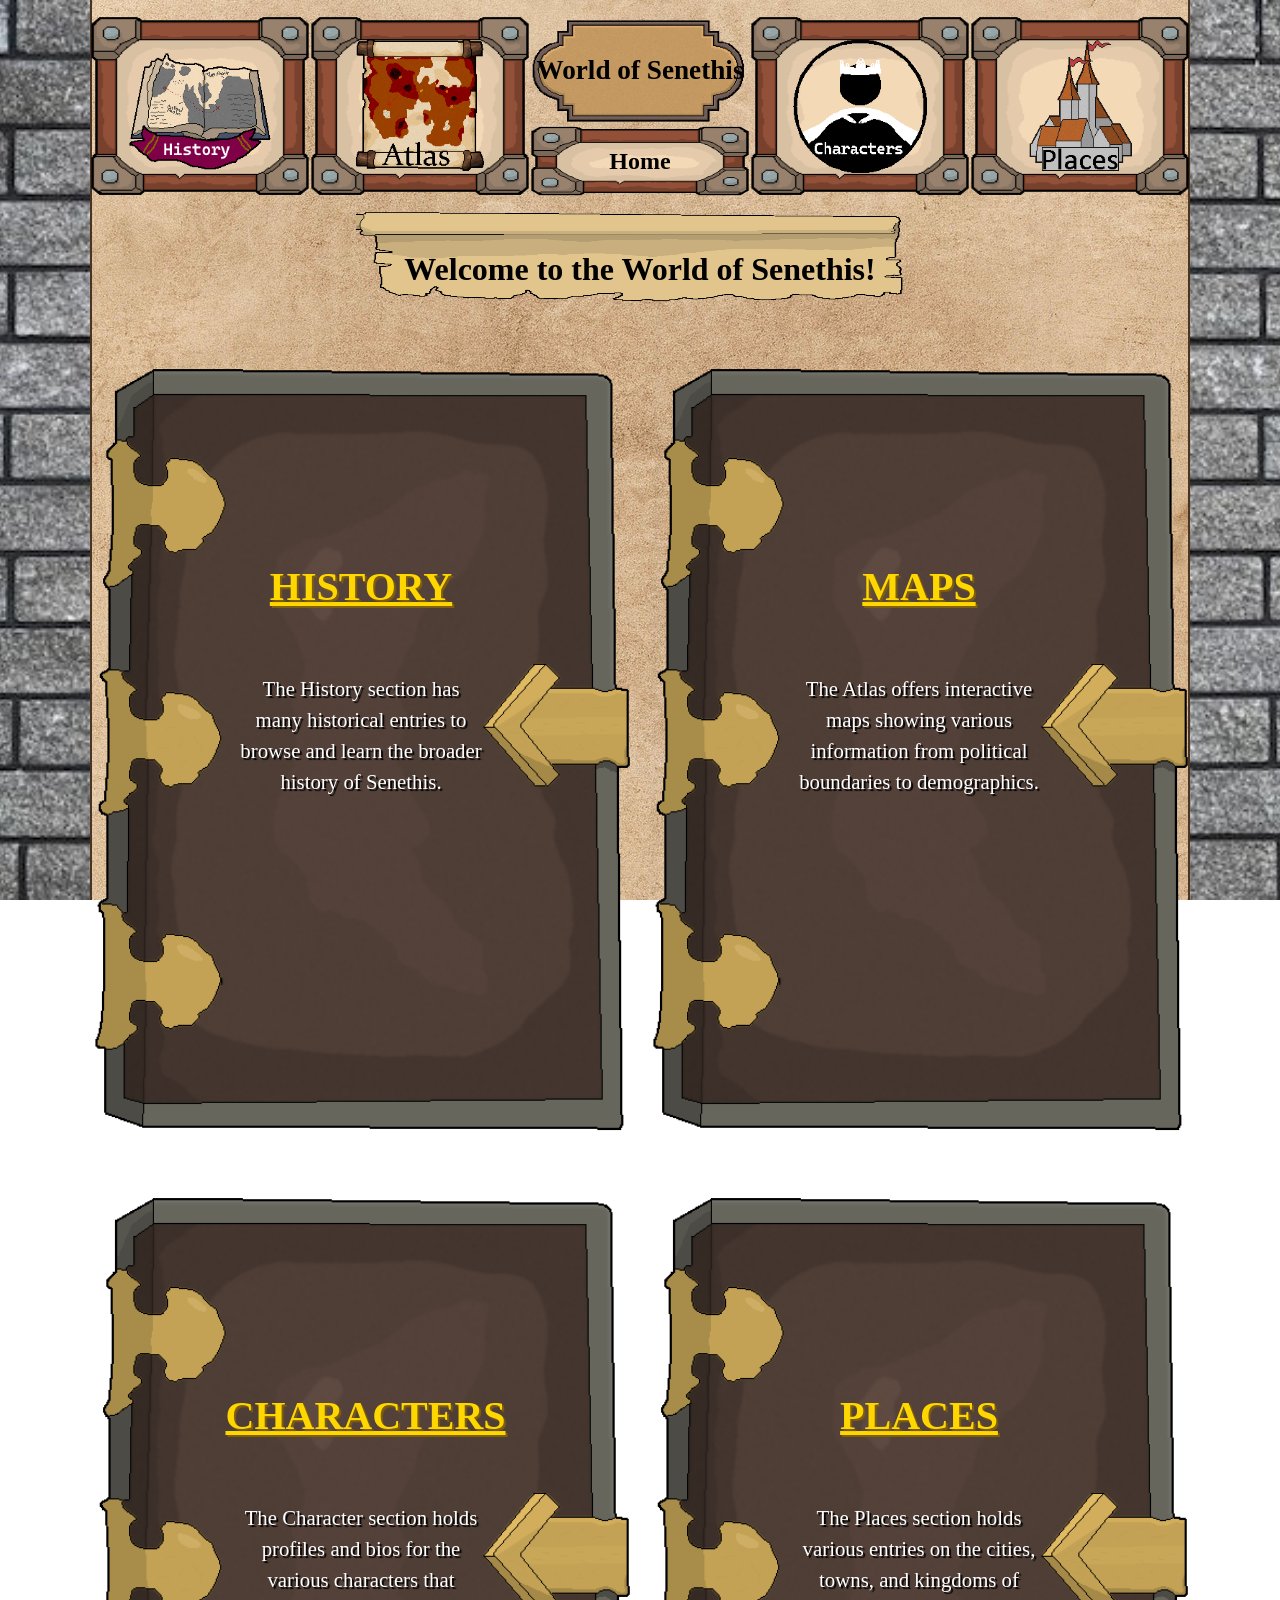
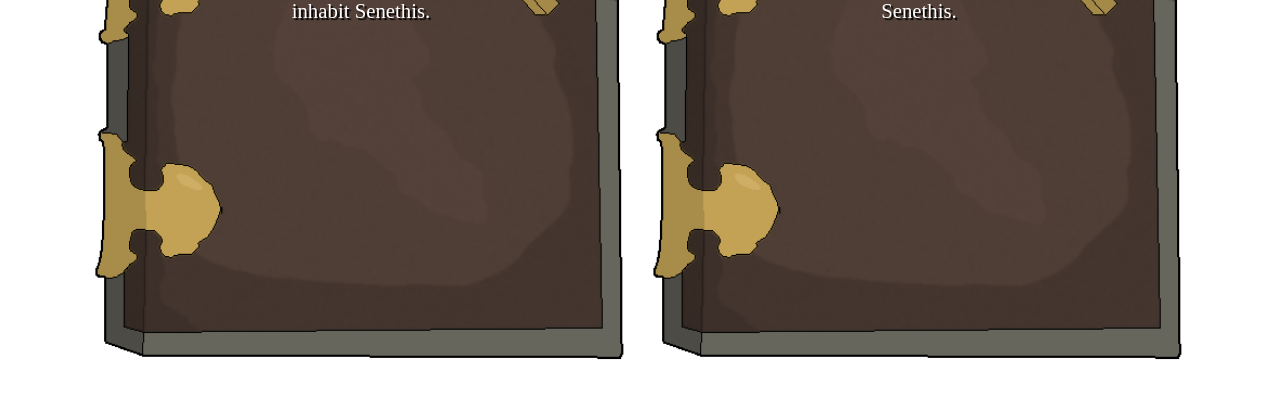
<file: index.html>
<!DOCTYPE html>
<html lang="en">
    <head>
        <meta charset="UTF-8">
        <meta name="viewport" content="width=device-width, initial scale=1.0">
        <title>World of Senethis</title>
        <link rel="stylesheet" href="../styles/global.css">
        <link rel="stylesheet" href="../styles/index.css">
    </head>
    <body>

        <div id="parchmentimage"></div>

        <section id="allpagecontent">

            <!-- \/ Handles the topbar that is used on all of the pages \/ -->
            <section id="topbar">
                <h1 class="topbarbanner" id="topbarheader">World of Senethis</h1>
                <h2 id="topbarhistory" class="topbarbanner"><a href="page htmls/history.html"> <img src="../images/historyIcon.png" alt="History"></a></h2>
                <h2 id="topbarmaps" class="topbarbanner"><a href="page htmls/maps.html"> <img src="../images/Atlas.png" alt="Maps"></a></h2>
                <h2 id="topbarhome" class="topbarbanner"><a href="../index.html">Home</a></h2>
                <h2 id="topbarcharacters" class="topbarbanner"><a href="page htmls/characters.html"> <img src="../images/PeopleIcon.png" alt="Characters"></a></h2>
                <h2 id="topbarplaces" class="topbarbanner"><a href="page htmls/place.html"> <img src="../images/Places.png" alt="Places"> </a></h2>
            </section>

            <!-- \/ Displays the different page headers and info as well as making the headers links to the pages descrived \/ -->
            <section id="homepagecontent"> <!-- Holds all of the content on the homepage -->
                <h2 class="homepagebanner">Welcome to the World of Senethis!</h2>
                <div id="homepageinfogrid">
                    <div class="homepageBox">
                        <h2 class="homepagelink" id="homepagehistory"><a href="page htmls/history.html">HISTORY</a></h2>
                            <p class="homepageinfo" id="homepagehistoryinfo">
                                The History section has many historical entries to browse and learn the broader history of Senethis.
                            </p>
                    </div>
                    <div class="homepageBox">
                        <h2 class="homepagelink" id="homepagemaps"><a href="page htmls/maps.html">MAPS</a></h2>
                            <p class="homepageinfo" id="homepagemapsinfo">
                                The Atlas offers interactive maps showing various information from political boundaries to demographics.
                            </p>
                    </div>
                    <div class="homepageBox">
                        <h2 class="homepagelink" id="homepagecharacters"><a href="page htmls/characters.html">CHARACTERS</a></h2>
                            <p class="homepageinfo" id="homepagecharactersinfo">
                                The Character section holds profiles and bios for the various characters that inhabit Senethis.
                            </p>
                    </div>
                    <div class="homepageBox">
                    <h2 class="homepagelink" id="homepageplaces"><a href="page htmls/place.html">PLACES</a></h2>
                        <p class="homepageinfo" id="homepageplacesinfo">
                            The Places section holds various entries on the cities, towns, and kingdoms of Senethis.
                        </p>
                    </div>
                </div>
            </section>

        </section>

    </body>
</html>
</file>
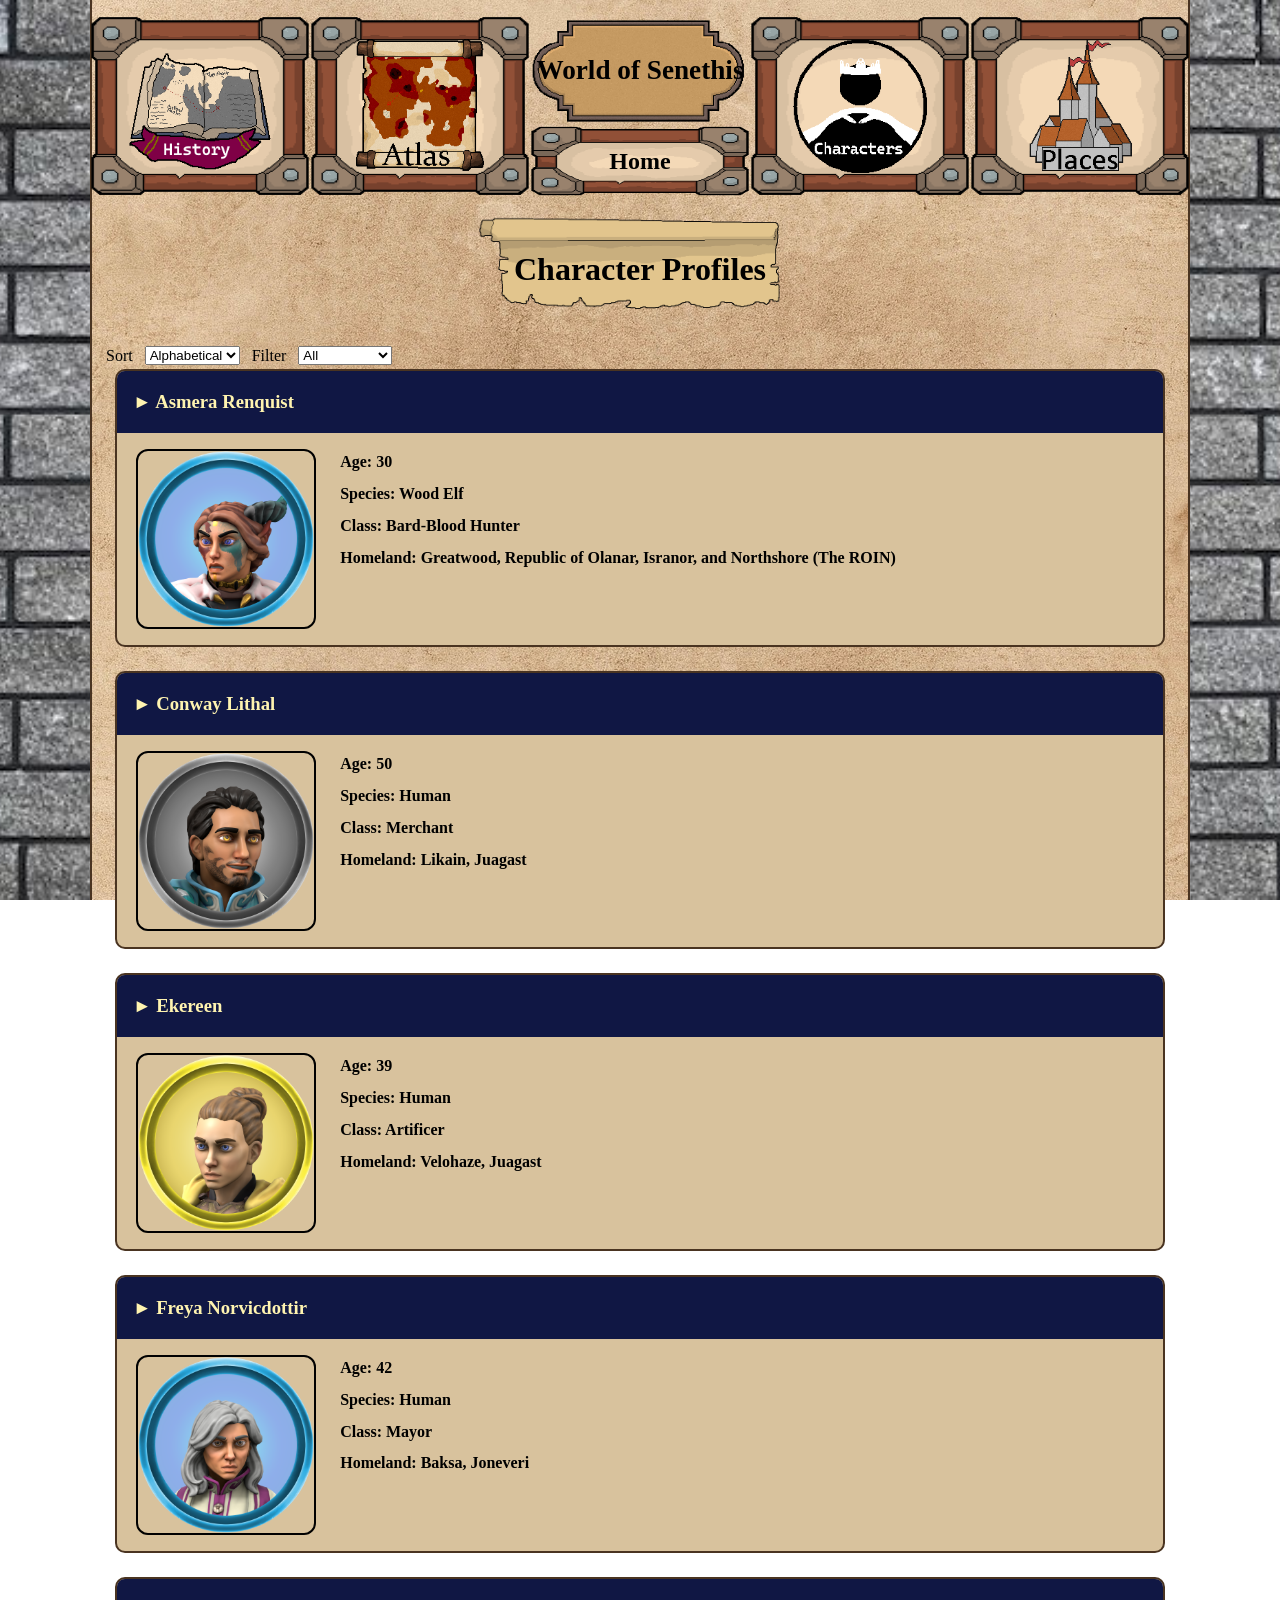
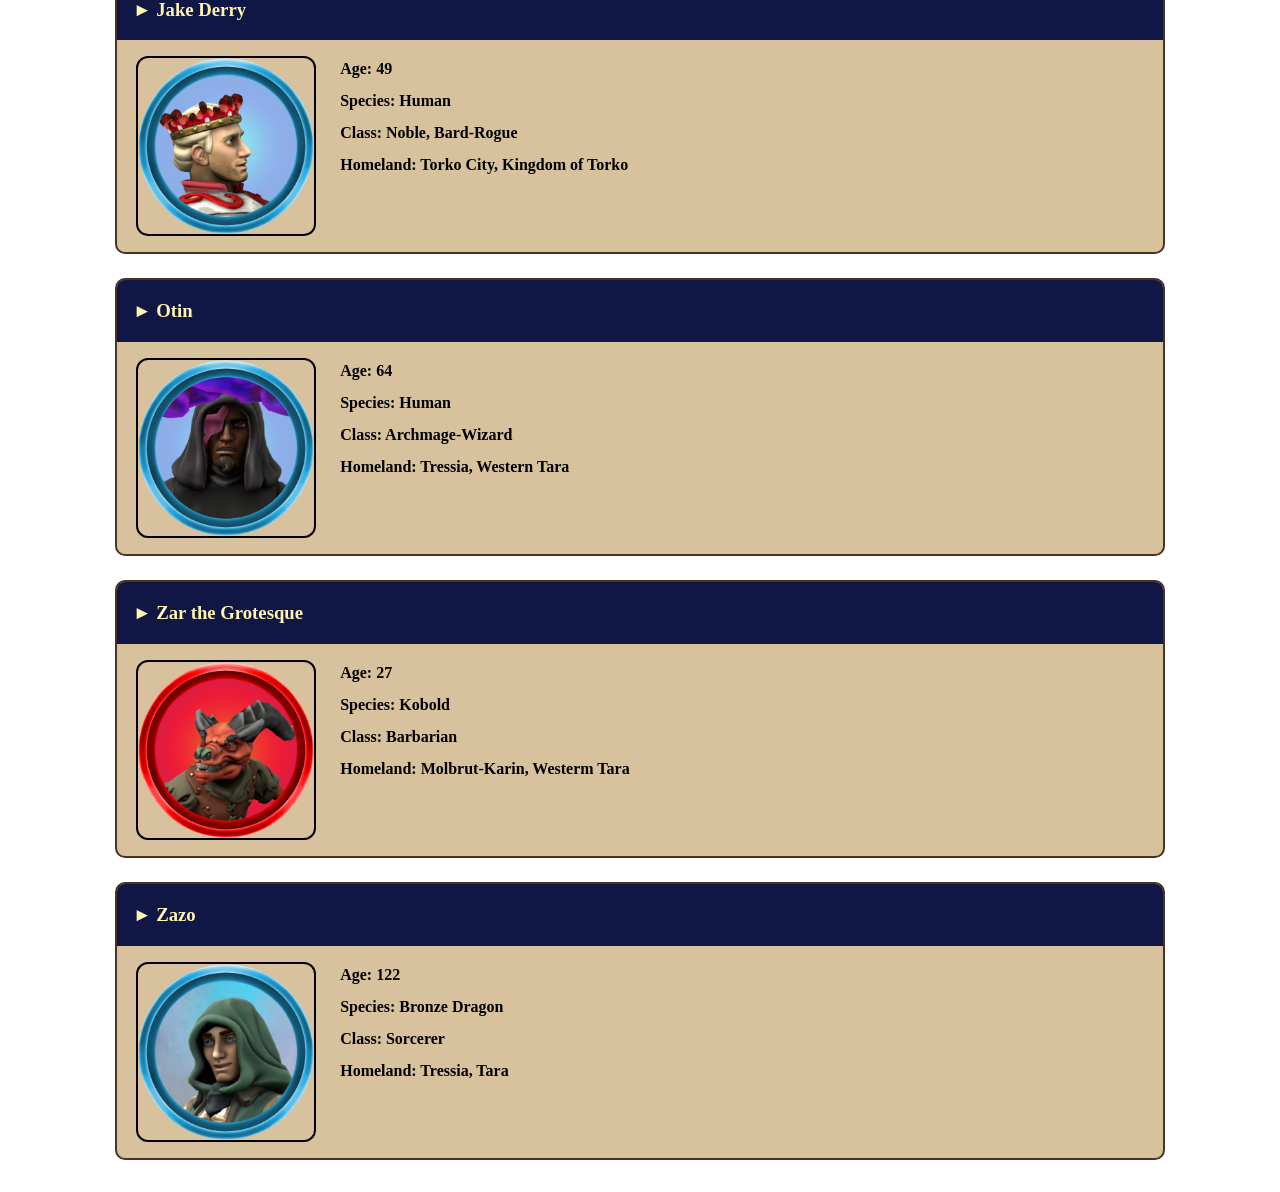
<file: page htmls/characters.html>
<!DOCTYPE html>
<html lang="en">
    <head>
        <meta charset="UTF-8">
        <meta name="viewport" content="width=device-width, initial scale=1.0">
        <title>Characters - World of Senethis</title>
        <link rel="stylesheet" href="../styles/global.css">
        <link rel="stylesheet" href="../styles/characters.css">
        <script src="../entries/characterProfiles.js" defer></script>
        <script src="../page scripts/characterScript.js" defer></script>
    </head>
    <body>
        <div id="parchmentimage"></div>
        <section id="allpagecontent">
            <section id="topbar"> <!-- Handles the topbar that is used on all of the pages -->
                <h1 class="topbarbanner" id="topbarheader">World of Senethis</h1>
                <h2 id="topbarhistory" class="topbarbanner"><a href="history.html"> <img src="../images/historyIcon.png" alt="History"></a></h2>
                <h2 id="topbarmaps" class="topbarbanner"><a href="maps.html"> <img src="../images/Atlas.png" alt="Maps"></a></h2>
                <h2 id="topbarhome" class="topbarbanner"><a href="../index.html">Home</a></h2>
                <h2 id="topbarcharacters" class="topbarbanner"><a href="characters.html"> <img src="../images/PeopleIcon.png" alt="Characters"></a></h2>
                <h2 id="topbarplaces" class="topbarbanner"><a href="place.html"> <img src="../images/Places.png" alt="Places"> </a></h2>
            </section>
            <section id="characterpageContent">
                <h2 id="characterpagebanner">
                    Character Profiles
                </h2>

                <section id="entryControls">

                    <label>Sort</label>

                    <select id="sortSelect">
                        <option value="alpha">Alphabetical</option>
                        <option value="date">Age</option>
                    </select>

                    <label>Filter</label>

                    <select id="filterSelect">
                        <option value="all">All</option>
                        <option value="campaign1">Campaign 1</option>
                        <option value="campaign2">Campaign 2</option>
                        <option value="campaign3">Campaign 3</option>
                    </select>

                </section>

                <section id="entryContent">

                </section>
            </section>
        </section>
    </body>
</html>
</file>
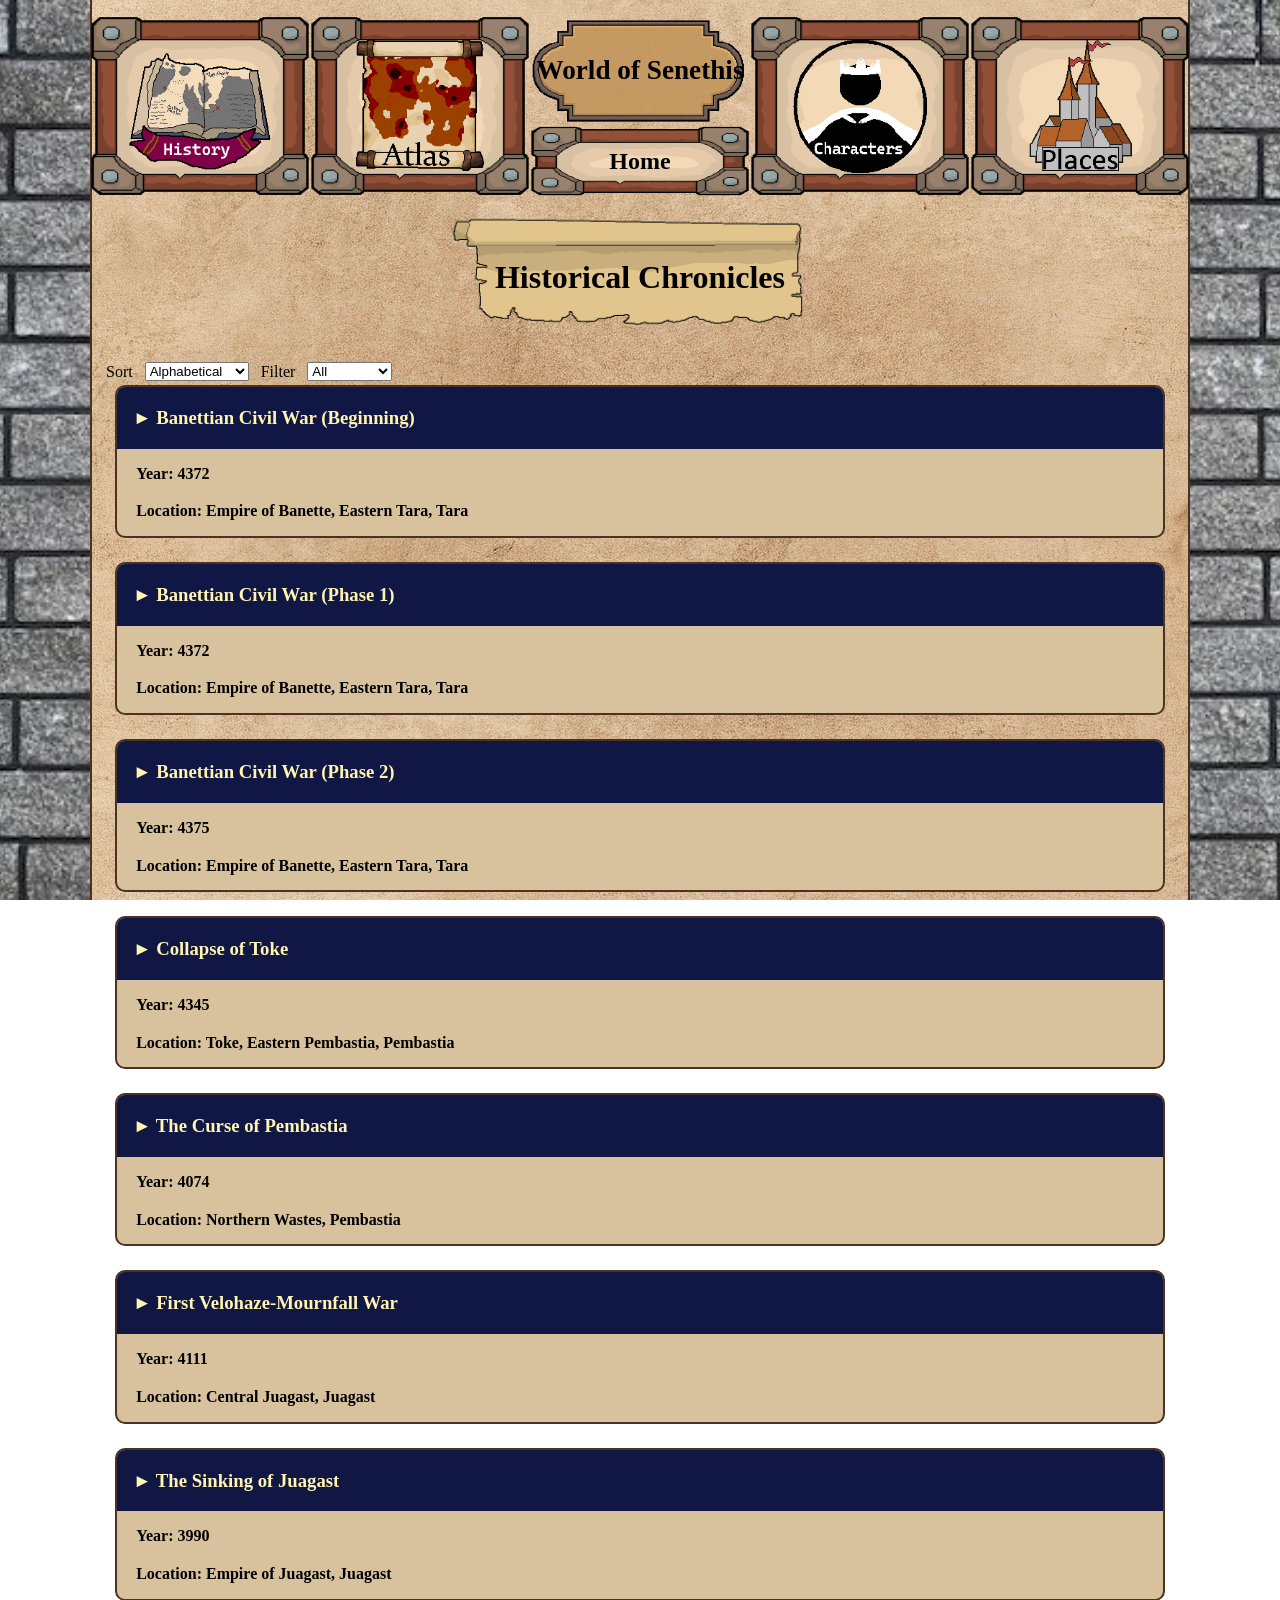
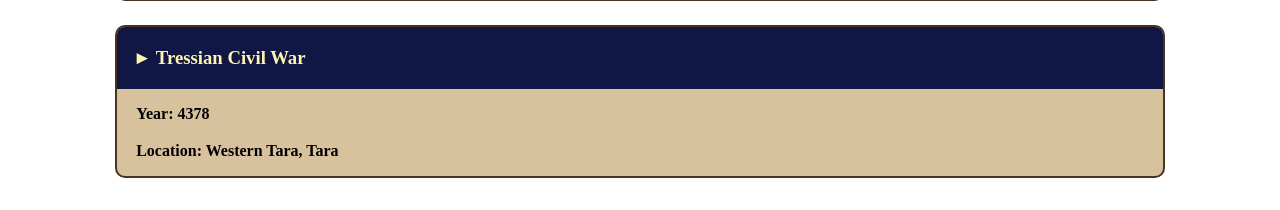
<file: page htmls/history.html>
<!DOCTYPE html>
<html lang="en">
    <head>
        <meta charset="UTF-8">
        <meta name="viewport" content="width=device-width, initial scale=1.0">
        <title>History - World of Senethis</title>
        <link rel="stylesheet" href="../styles/global.css">
        <link rel="stylesheet" href="../styles/history.css">
        <script src="../entries/historicalEntries.js" defer></script>
        <script src="../page scripts/historyScript.js" defer></script>
    </head>
    <body>
        <div id="parchmentimage"></div>
        <section id="allpagecontent">
            <section id="topbar"> <!-- Handles the topbar that is used on all of the pages -->
                <h1 class="topbarbanner" id="topbarheader">World of Senethis</h1>
                <h2 id="topbarhistory" class="topbarbanner"><a href="history.html"> <img src="../images/historyIcon.png" alt="History"></a></h2>
                <h2 id="topbarmaps" class="topbarbanner"><a href="maps.html"> <img src="../images/Atlas.png" alt="Maps"></a></h2>
                <h2 id="topbarhome" class="topbarbanner"><a href="../index.html">Home</a></h2>
                <h2 id="topbarcharacters" class="topbarbanner"><a href="characters.html"> <img src="../images/PeopleIcon.png" alt="Characters"></a></h2>
                <h2 id="topbarplaces" class="topbarbanner"><a href="place.html"> <img src="../images/Places.png" alt="Places"> </a></h2>
            </section>
            <section id="historypageContent">
                <h2 id="historypagebanner">
                    Historical Chronicles
                </h2>

                <section id="entryControls">

                    <label>Sort</label>

                    <select id="sortSelect">
                        <option value="alpha">Alphabetical</option>
                        <option value="date">Chronological</option>
                    </select>

                    <label>Filter</label>

                    <select id="filterSelect">
                        <option value="all">All</option>
                        <option value="juagast">Juagast</option>
                        <option value="tara">Tara</option>
                        <option value="pembastia">Pembastia</option>
                    </select>

                </section>

                <section id="entryContent">

                </section>
            </section>
        </section>
    </body>
</html>
</file>
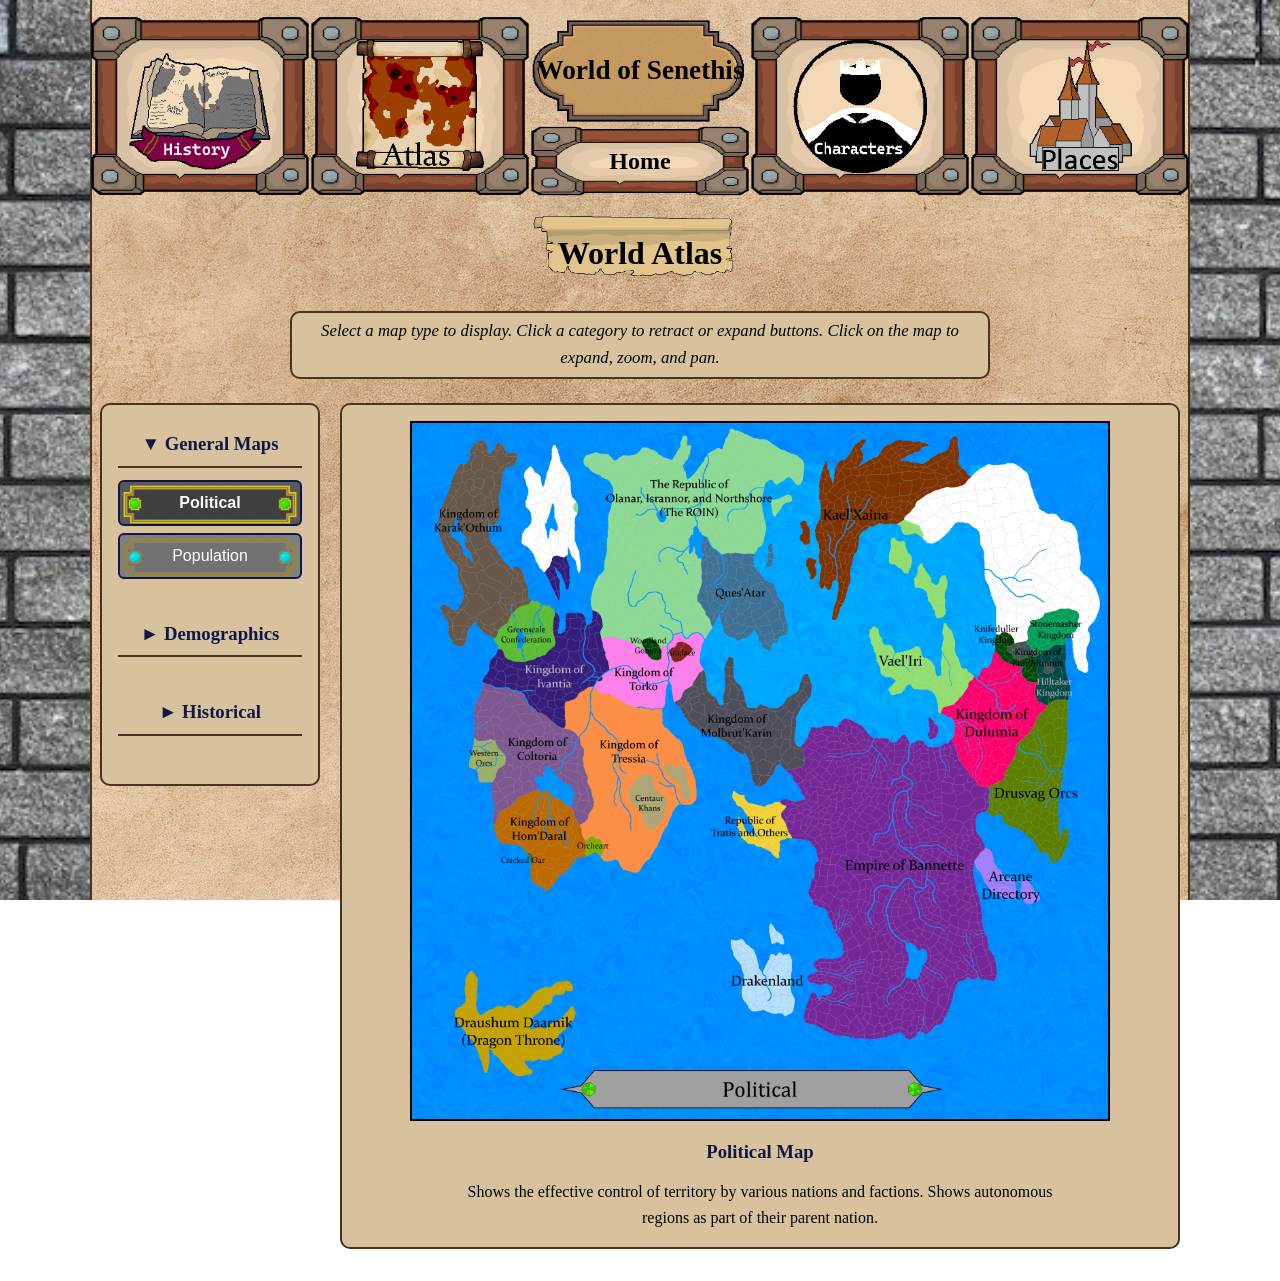
<file: page htmls/maps.html>
<!DOCTYPE html>
<html lang="en">
    <head>
        <meta charset="UTF-8">
        <meta name="viewport" content="width=device-width, initial scale=1.0">
        <title>Atlas - World of Senethis</title>
        <link rel="stylesheet" href="../styles/global.css">
        <link rel="stylesheet" href="../styles/maps.css">
        <script src="../entries/mapEntries.js" defer></script>
        <script src="../page scripts/mapsScript.js" defer></script>
    </head>
    <body>
        <div id="parchmentimage"></div>
        <section id="allpagecontent">
            <section id="topbar"> <!-- Handles the topbar that is used on all of the pages -->
                <h1 class="topbarbanner" id="topbarheader">World of Senethis</h1>
                <h2 id="topbarhistory" class="topbarbanner"><a href="history.html"> <img src="../images/historyIcon.png" alt="History"></a></h2>
                <h2 id="topbarmaps" class="topbarbanner"><a href="maps.html"> <img src="../images/Atlas.png" alt="Maps"></a></h2>
                <h2 id="topbarhome" class="topbarbanner"><a href="../index.html">Home</a></h2>
                <h2 id="topbarcharacters" class="topbarbanner"><a href="characters.html"> <img src="../images/PeopleIcon.png" alt="Characters"></a></h2>
                <h2 id="topbarplaces" class="topbarbanner"><a href="place.html"> <img src="../images/Places.png" alt="Places"> </a></h2>
            </section>
            <section id="atlasPage">

                <h2 id="atlasBanner">
                World Atlas
                </h2>

                <p id="atlasInstructions">
                Select a map type to display. Click a category to retract or expand buttons. Click on the map to expand, zoom, and pan.
                </p>

                <section id="atlasLayout">

                    <!-- Button Panel - buttons are added with javascript -->

                    <div id="atlasSidebar">            
                        <div class="buttonGroup">
                            <h3 class="buttonGroupHeader"
                                data-title="General Maps">
                                ▼ General Maps
                            </h3>
                            <div id="generalButtons"
                                class="buttonGroupContent show">
                            </div>
                        </div>

                        <div class="buttonGroup">
                            <h3 class="buttonGroupHeader"
                                data-title="Demographics">
                                ► Demographics
                            </h3>
                            <div id="demographicButtons"
                                class="buttonGroupContent">
                            </div>
                        </div>

                        <div class="buttonGroup">
                            <h3 class="buttonGroupHeader"
                                data-title="Historical">
                                ► Historical
                            </h3>
                            <div id="historicalButtons"
                                class="buttonGroupContent">
                            </div>
                        </div>
                    </div>

                    <!-- Map Dispay - description is added with javascript -->

                    <div id="atlasMapContainer">
                        <img id="atlasMap" src="../images/Maps/PoliticalMap.png" alt="Political Map" draggable="false">
                        <h3 id="mapTitle">Political Map</h3>
                        <p id="mapDescription">
                            
                        </p>
                    </div>
                </section>
            </section>

    </section>

    <!-- Big Map - handlded by javascript -->
    <div id="mapOverlay">

        <img id="overlayMap" draggable="false">

    </div>
</body>
</html>
</file>
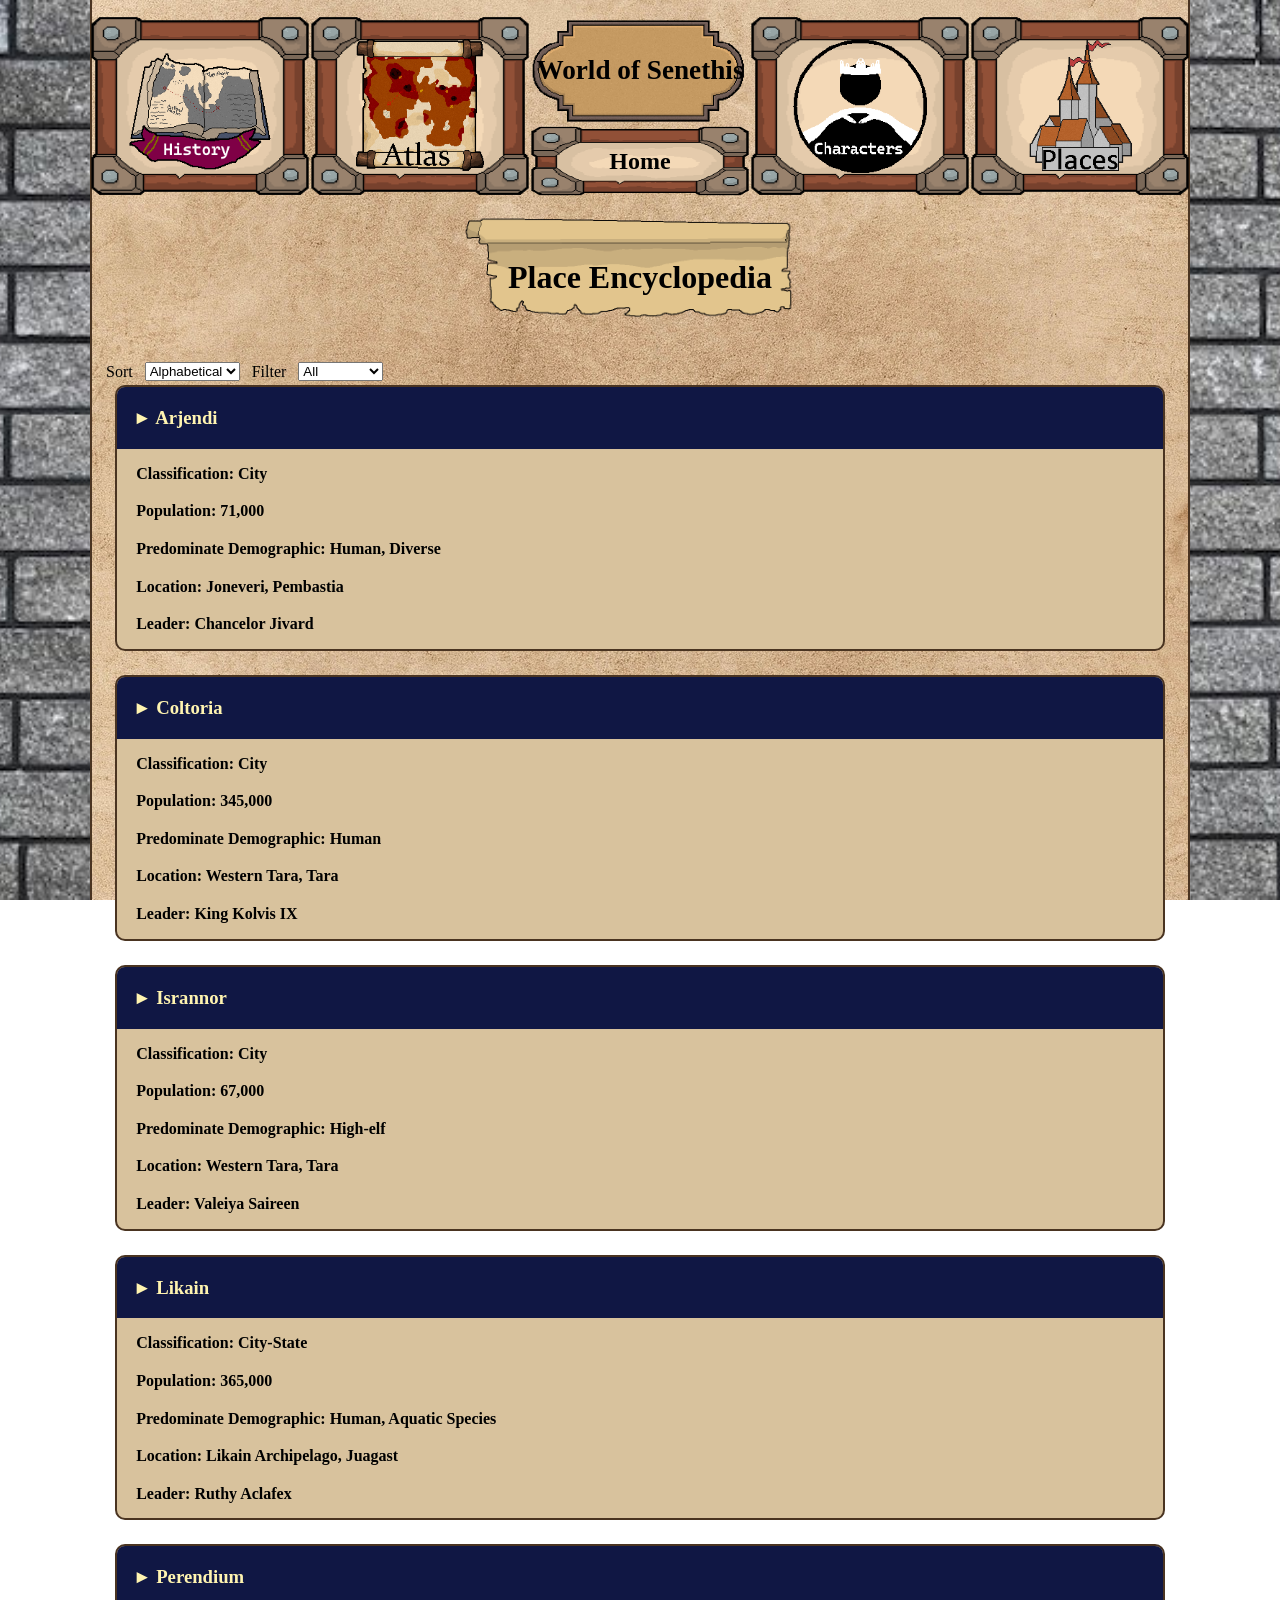
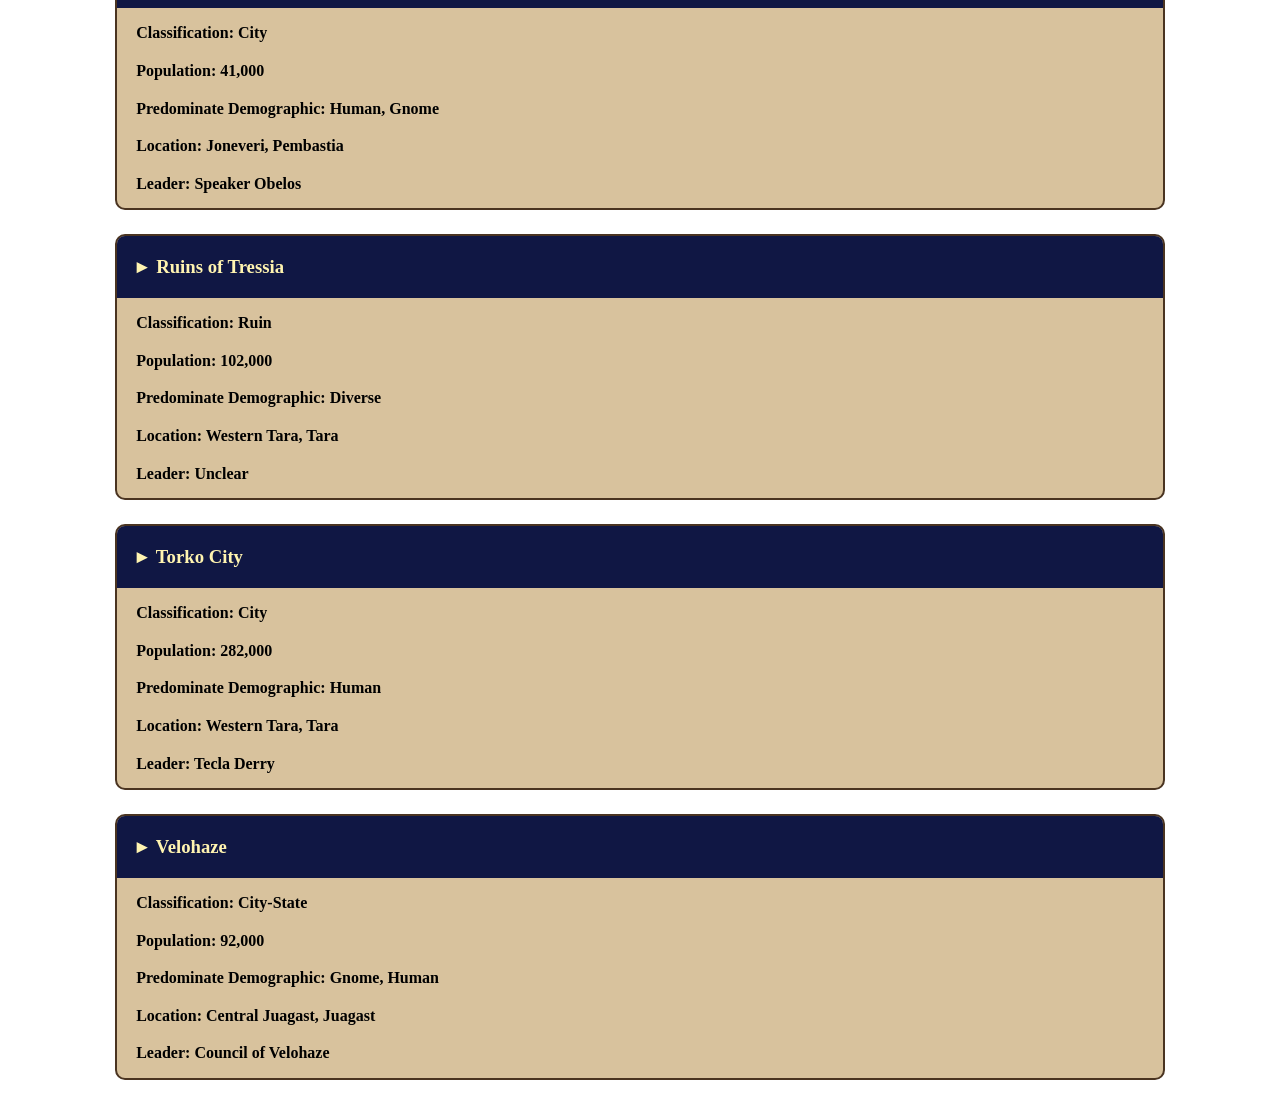
<file: page htmls/place.html>
<!DOCTYPE html>
<html lang="en">
    <head>
        <meta charset="UTF-8">
        <meta name="viewport" content="width=device-width, initial scale=1.0">
        <title>Places - World of Senethis</title>
        <link rel="stylesheet" href="../styles/global.css">
        <link rel="stylesheet" href="../styles/place.css">
        <script src="../entries/placeEntries.js" defer></script>
        <script src="../page scripts/placeScript.js" defer></script>
    </head>
    <body>
        <div id="parchmentimage"></div>

        <section id="allpagecontent">

            <section id="topbar"> <!-- Handles the topbar that is used on all of the pages -->
                <h1 class="topbarbanner" id="topbarheader">World of Senethis</h1>
                <h2 id="topbarhistory" class="topbarbanner"><a href="history.html"> <img src="../images/historyIcon.png" alt="History"></a></h2>
                <h2 id="topbarmaps" class="topbarbanner"><a href="maps.html"> <img src="../images/Atlas.png" alt="Maps"></a></h2>
                <h2 id="topbarhome" class="topbarbanner"><a href="../index.html">Home</a></h2>
                <h2 id="topbarcharacters" class="topbarbanner"><a href="characters.html"> <img src="../images/PeopleIcon.png" alt="Characters"></a></h2>
                <h2 id="topbarplaces" class="topbarbanner"><a href="place.html"> <img src="../images/Places.png" alt="Places"> </a></h2>
            </section>

            <section id="placepageContent">

                <h2 id="placepagebanner">
                    Place Encyclopedia
                </h2>

                <!-- sets up the sorting controls -->
                <section id="entryControls">
                    <label>Sort</label>
                    <select id="sortSelect">
                        <option value="alpha">Alphabetical</option>
                        <option value="population">Population</option>
                    </select>

                    <label>Filter</label>
                    <select id="filterSelect">
                        <option value="all">All</option>
                        <option value="juagast">Juagast</option>
                        <option value="tara">Tara</option>
                        <option value="pembastia">Pembastia</option>
                    </select>
                </section>

                <section id="entryContent"> /* filled out by javascript */

                </section>
            </section>

        </section>
    </body>
</html>
</file>
<file: styles/global.css>
:root {
    --paper: #d8c29d;
    --navy: #101744;
    --gold: #f3d36b;
    --green: #5c7a3d;
    --brown: #4a3421;

    --content-width: 1100px;
    --radius: 10px;
}

/* Global Reset */

*,
*::before,
*::after {
    box-sizing: border-box;
}

body {
    margin: 0;
    color: black;
    font-family: Georgia, serif;
    line-height: 1.6;

    background: url("../images/marginImage.jpg") center/cover fixed;
}

h1, h2, h3 {
    margin: 0;
    font-family: Georgia, serif;
}

img {
    display: block;
    max-width: 100%;
}

/* Page Layout */
#allpagecontent {
    position: relative;
    z-index: 2;
}

#parchmentimage {
    position: fixed;
    inset: 0;

    width: min(95%, var(--content-width));
    margin: auto;

    background: url("../images/parchmentbackground.jpg") center/cover fixed;

    border-left: 2px solid var(--brown);
    border-right: 2px solid var(--brown);

    z-index: 1;
}

/* Topbar Navigation */

#topbar {
    width: min(95%, var(--content-width));
    margin: 1rem auto 0;

    display: grid;

    grid-template-columns: repeat(5, 1fr);
    grid-template-rows: 110px 70px;

    grid-template-areas:
        "history maps header char places"
        "history maps home char places";
}

#topbar h1, #topbar h2 {
    display: flex;
    justify-content: center;
    align-items: center;
    text-align: center;
}

#topbarheader {
    grid-area: header;
    background: url(../images/TopbarHeaderFrame.png) center/100% 100% no-repeat;
    font-size: 1.7rem;
}

#topbarhistory {
    grid-area: history;
}

#topbarmaps {
    grid-area: maps;
}

#topbarhome {
    grid-area: home;
    background: url(../images/TopbarHomeFrame.png) center/100% 100% no-repeat;
}

#topbarhome:hover {
    background: url("../images/TopbarHomeFrameHover.png") center/100% 100% no-repeat;
}

#topbarcharacters {
    grid-area: char;
}

#topbarplaces {
    grid-area: places;
}

.topbarbanner {
    background: url(../images/TopbarButtonFrame.png) center/100% 100% no-repeat;
}

.topbarbanner:hover {
    background: url("../images/TopbarButtonFrameHover.png") center/100% 100% no-repeat;
}

.topbarbanner a {
    width: 100%;
    height: 100%;

    display: flex;
    justify-content: center;
    align-items: center;

    text-decoration: none;
    color: inherit;
}

.topbarbanner img {
    max-width: 80%;
    max-height: 80%;
    object-fit: contain;
}

/* Mobile Layout */

@media (max-width: 900px) {

    #topbar {
        grid-template-columns: 1fr 1fr;

        grid-template-areas:
            "header header"
            "history char"
            "maps places"
            "home home";

        grid-template-rows: auto;
    }

    #topbarhome {
        background: url(../images/TopbarHomeMobile.png) center/100% 100% no-repeat;
    }

    #topbarhome:hover {
        background: url(../images/TopbarHomeMobile.png) center/100% 100% no-repeat;
        color: var(--gold)
    }
}
</file>
<file: styles/index.css>
/* Homepage */
.homepagebanner {
    background: url("../images/PageHeaderScroll.png") center/110% 110% no-repeat;
    width:fit-content;
    margin:1rem auto;
    padding:2rem 3rem;

    text-align: center;
    font-size:2rem;
}

#homepageinfogrid {
    width: min(95%, 1100px);
    margin: auto;
    display: grid;
    grid-template-columns: repeat(2, 1fr);
    gap: 1rem;
    padding-bottom: 2rem;
}

.homepageBox {
    position: relative;

    background: url("../images/HomePageTome.png") center/100% 100% no-repeat;
    aspect-ratio: 2 / 3;
}

.homepagelink {
    position: absolute;    
    left: 50%;
    top: 30%;
    width: 50%;
    transform: translate(-50%, -50%);

    color: gold;
    text-shadow: 2px 2px 1px rgb(128, 95, 11);
    font-size: 2.5rem;
    text-align: center;
}

.homepageinfo {
    position: absolute;
    left: 50%;
    top: 38%;   /* positions the text underneath the header */
    width: 45%; /* sized to not outsize UI element */
    font-size: 1.3rem;
    transform: translateX(-50%);

    color: white;
    text-shadow: 2px 2px 1px black;
    text-align: center;
    line-height: 1.5;
}

.homepagelink a {
    color: inherit;
    display: block;
}

/* Mobile */

@media (max-width: 900px) {

    #homepageinfogrid {
        grid-template-columns: 1fr;
    }

    .homepageinfo {
        font-size: 1rem;
    }

    .homepagelink {
        font-size: 1.5rem;
    }
    
    .homepagebanner {
        font-size: 1.75rem;
        background-size: 95% 110%;
        padding: 4rem 3rem;
    }

}
</file>
<file: styles/characters.css>
#characterpagebanner {
    background: url("../images/PageHeaderScroll.png");
    background-size: cover;
    width:fit-content;

    margin:1rem auto;
    padding:2rem 2.5rem;

    font-size:2rem;
}

#entryControls {
    width: min(95%, 1100px);
    margin: auto;
    display: flex;
    align-items: center;
    flex-wrap: wrap;
    gap: .75rem;
    padding: 0 1rem;
}

#entryContent {
    width: min(95%, 1050px);
    margin: auto;
    display: grid;
    gap: 1.5rem;
    padding-bottom: 2rem;
}

.entryCard {
    background: var(--paper);
    border: 2px solid var(--brown);
    border-radius: var(--radius);
    box-shadow: var(--shadow);
    overflow: hidden;
}

.entryHeader {
    background: var(--navy);
    color: #fff4b0;
    padding: 1rem;
    cursor: pointer;
    user-select: none;
    transition: background .2s;
}

.entryHeader:hover {
    background: #1d2b74;
}

.entryMeta {
    margin: 0;
    font-weight: bold;
}

.entryText {
    display: none;
    padding: 0 1.2rem 1.25rem;
}

.entryText.show {
    display: block;
}

.entryText p {
    text-indent: 2em;
    line-height: 1.6;
}

.entryImage {
    width: 180px;
    flex-shrink: 0;
    border-radius: 12px;
    border: 2px solid black;
}

.characterCard {
    display: flex;
    align-items: flex-start;
    gap: 1.5rem;
    padding: 1rem 1.2rem;
}

.characterInfo {
    flex: 1;
    display: grid;
    gap: .4rem;
}

@media (max-width:700px){

    .characterCard{
        flex-direction:column;
        align-items:center;
    }

    .characterInfo{
        width:100%;
    }

    .entryImage{
        width:160px;

    }
    #characterpagebanner {
        text-align: center;
        background: url("../images/PageHeaderScroll.png") center/100% 100% no-repeat;
        padding: 1.5rem 2.2rem;
        font-size: 1.5rem;
    }
}
</file>
<file: styles/history.css>
#historypagebanner {
    background: url("../images/PageHeaderScroll.png");
    background-size: cover;
    width:fit-content;

    margin:1rem auto;
    padding:2.5rem 3rem;

    font-size:2rem;
}
#entryControls {
    width: min(95%, 1100px);
    margin: auto;

    display: flex;
    align-items: center;
    flex-wrap: wrap;
    gap: .75rem;

    padding: 0 1rem;
}

#entryContent {
    width: min(95%, 1050px);
    margin: auto;

    display: grid;
    gap: 1.5rem;

    padding-bottom: 2rem;
}

.entryCard {
    background: var(--paper);

    border: 2px solid var(--brown);
    border-radius: var(--radius);

    box-shadow: var(--shadow);

    overflow: hidden;
}

.entryHeader {
    background: var(--navy);
    color: #fff4b0;

    padding: 1rem;

    cursor: pointer;
    user-select: none;

    transition: background .2s;
}

.entryHeader:hover {
    background: #1d2b74;
}

.entryMeta {
    margin: .75rem 0;
    padding-inline: 1.2rem;

    font-weight: bold;
}

.entryText {
    display: none;

    padding: 0 1.2rem 1.25rem;
}

.entryText.show {
    display: block;
}

.entryText p {
    text-indent: 2em;
    line-height: 1.6;
}

@media (max-width: 900px) {
    #historypagebanner {
        text-align: center;
        background: url("../images/PageHeaderScroll.png") center/100% 100% no-repeat;
        padding: 1.5rem 2.2rem;
        font-size: 1.5rem;
    }
}
</file>
<file: styles/maps.css>
/* Top banner, below the top navigation bar but above the atlas content
------------------------------------------------------------------------ */

#atlasBanner{
    background: url("../images/PageHeaderScroll.png");
    background-size: cover;

    width:fit-content;

    margin:1rem auto;
    padding:1rem 1.75rem;

    font-size:2rem;
}

#atlasInstructions{
    background: var(--paper);
    width: fit-content;
    max-width: min(90%, 700px);
    border: 2px solid var(--brown);
    border-radius: var(--radius);

    margin:0 auto 1.5rem;
    padding: .33rem;
    text-align:center;
    font-style:italic;

    font-size:1.05rem;
}


/* Atlas content
----------------- */

#atlasLayout{

    width:min(94.5%,1080px);

    margin:auto;

    display:grid;

    grid-template-columns:220px 1fr;

    gap:1.25rem;

    align-items:start;

    padding-bottom:2rem;
}


/* Button panel 
----------------*/

#atlasSidebar{

    background:var(--paper);

    border:2px solid var(--brown);

    border-radius:var(--radius);

    box-shadow:var(--shadow);

    padding:1rem;
}


#atlasSidebar h3{

    margin-bottom:.75rem;

    text-align:center;

    color:var(--navy);

    border-bottom:2px solid var(--brown);

    padding-bottom:.4rem;
}


.buttonGroup{

    margin-bottom:2rem;
}


/* Buttons
------------*/

.mapButton{

    display:block;

    width:100%;

    aspect-ratio:4/1;

    margin:.45rem 0;

    padding: 0;

    background-image: url("../images/MapButtonInactive.png");

    background-size:cover;

    color:white;

    border:2px solid var(--navy);

    border-radius:6px;

    cursor:pointer;

    font-size:1rem;

    transition:.2s;
}

.mapButton:hover{

    background-image: url("../images/MapButtonHover.png");

    color:black;

}

.mapButton.active{

    background-image: url("../images/MapButtonActive.png");

    color:white;

    font-weight:bold;
}

.buttonGroupContent {
    display: none;
    margin-top: .5rem;
}

.buttonGroupContent.show {
    display: block;
}

.buttonGroupHeader {

    color: #fff4b0;

    padding: .50rem;

    cursor: pointer;

    user-select: none;
    transition-duration: .2s;
}

.buttonGroupHeader:hover {
    background: rgba(252, 255, 77, 0.534);
    border-radius: 20%;
}


/* Map container
------------------*/

#atlasMapContainer {

    background: var(--paper);

    border: 2px solid var(--brown);
    border-radius: var(--radius);

    box-shadow: var(--shadow);

    padding: 1rem;

    display: flex;
    flex-direction: column;

    align-items: center;

    min-height: 650px;
}


#atlasMap{

    max-width:100%;

    max-height:700px;

    object-fit:contain;

    border:2px solid black;

    background:white;

    transition:opacity .25s ease;
}


/* Map info below the map image 
---------------------------------*/

#mapTitle{

    text-align: center;
    color: var(--navy);
    margin-top: 1rem;

}

#mapDescription{

    line-height: 1.6;
    margin: .75rem auto 0;   
    text-align: center;
    max-width: 75ch;

}

/* styles the overlay when the map is expanded
-----------------------------------------------*/

#mapOverlay{

    position: fixed;
    inset: 0;
    background: rgba(0,0,0,.85);
    display: none;
    justify-content: center;
    align-items: center;
    z-index: 9999;
    cursor: grab;
    user-select: none;
    -webkit-user-drag: none;
    touch-action: none;

}

#mapOverlay.show{

    display: flex;

}

#overlayMap{

    max-width: 90vw;
    max-height: 90vh;
    cursor: grab;
    transform-origin: top left;

}

/* Mobile Adjustments - puts the map on top of the buttons so opening the categories doesn't move the map up or down */

@media (max-width: 950px){

    #atlasLayout{
        grid-template-columns: 1fr;
    }

    #atlasSidebar{
        order: 2;
    }

    #atlasMapContainer{
        order: 1;
        min-height: 450px;
    }

}
</file>
<file: styles/place.css>
#placepagebanner {
    background: url("../images/PageHeaderScroll.png");
    background-size: cover;
    width:fit-content;

    margin:1rem auto;
    padding:2.5rem 3rem;

    font-size:2rem;
}

#entryControls {
    width: min(95%, 1100px);
    margin: auto;

    display: flex;
    align-items: center;
    flex-wrap: wrap;
    gap: .75rem;

    padding: 0 1rem;
}

#entryContent {
    width: min(95%, 1050px);
    margin: auto;

    display: grid;
    gap: 1.5rem;

    padding-bottom: 2rem;
}

.entryCard {
    background: var(--paper);

    border: 2px solid var(--brown);
    border-radius: var(--radius);

    box-shadow: var(--shadow);

    overflow: hidden;
}

.entryHeader {
    background: var(--navy);
    color: #fff4b0;

    padding: 1rem;

    cursor: pointer;
    user-select: none;

    transition: background .2s;
}

.entryHeader:hover {
    background: #1d2b74;
}

.entryMeta {
    margin: .75rem 0;
    padding-inline: 1.2rem;

    font-weight: bold;
}

.entryText {
    display: none;

    padding: 0 1.2rem 1.25rem;
}

.entryText.show {
    display: block;
}

.entryText p {
    text-indent: 2em;
    line-height: 1.6;
}

@media (max-width: 900px) {
    #placepagebanner {
        background: url("../images/PageHeaderScroll.png") center/100% 100% no-repeat;
        padding: 1.5rem 2.2rem;
        font-size: 1.75rem;
    }
}
</file>
